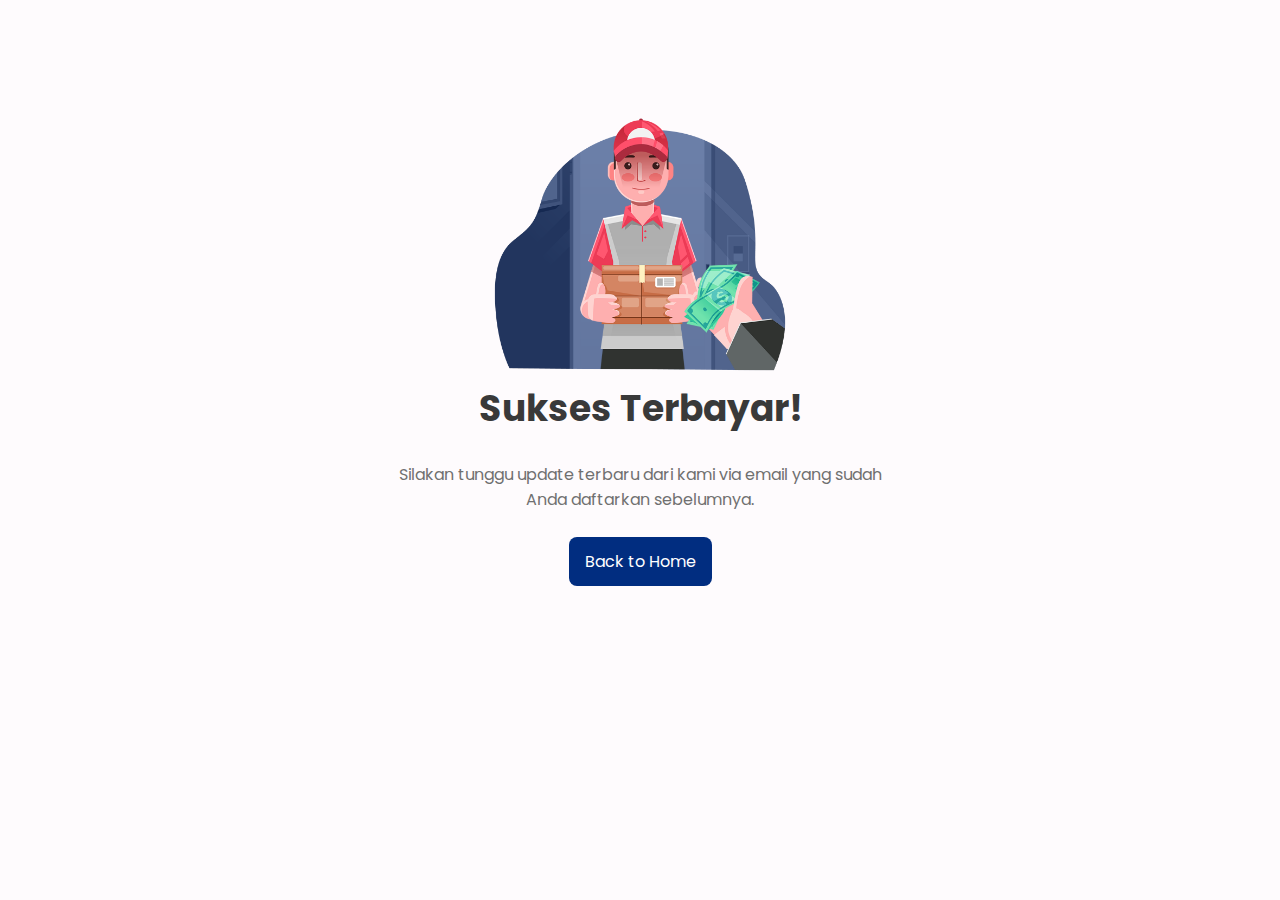
<file: Nindhia Store/success.html>
<!DOCTYPE html>
<html lang="en">
    <head>
        <meta charset="UTF-8">
        <meta name="viewport" content="width=device-width, initial-scale=1.0">

        <!--========== BOX ICONS ==========-->
        <link href='https://cdn.jsdelivr.net/npm/boxicons@2.0.5/css/boxicons.min.css' rel='stylesheet'>

        <!--========== CSS ==========-->
        <link rel="stylesheet" href="assets/css/styles.css">
        
        <!--========== CSS SLICK ==========-->
        <link rel="stylesheet" type="text/css" href="assets/css/slick.css"/>
        <link rel="stylesheet" type="text/css" href="assets/css/slick-theme.css"/>
        
        <title>Responsive website sneakers</title>
    </head>
    <body onload="myFunction()" style="margin:0;">
        <!--========== PAGE LOADER ==========-->
        <div id="loader"></div>
        
        <!--========== SUCCESS ==========-->
        <div style="display:none;" id="myDiv" class="animate-bottom">
            <img src="assets/img/success-buy.png" alt="" width="320">
            <h2 class="section-title">Sukses Terbayar!</h2>
            <p class="about__description">Silakan tunggu update terbaru dari kami via email yang sudah <br>Anda daftarkan sebelumnya.</p>
                
            <div class="backhome__button">
                <a href="index.html" class="button">Back to Home</a>
            </div>
        </div>

        
        
        <!--========== MAIN JS ==========-->
        <script src="assets/js/main.js"></script>
     
    </body>
</html>
</file>
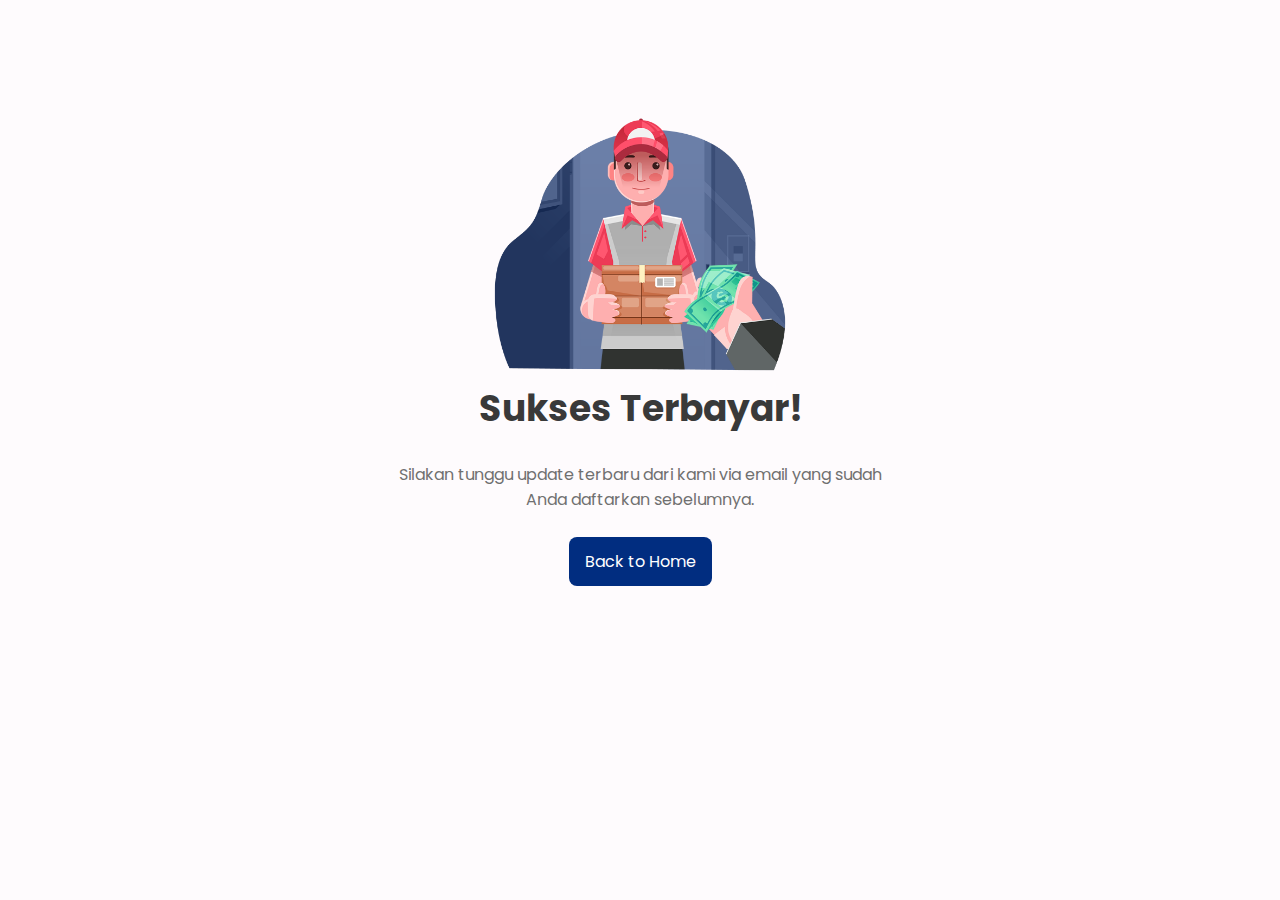
<file: Nindhia-Store/Nindhia Store/Nindhia Store/success.html>
<!DOCTYPE html>
<html lang="en">
    <head>
        <meta charset="UTF-8">
        <meta name="viewport" content="width=device-width, initial-scale=1.0">

        <!--========== BOX ICONS ==========-->
        <link href='https://cdn.jsdelivr.net/npm/boxicons@2.0.5/css/boxicons.min.css' rel='stylesheet'>

        <!--========== CSS ==========-->
        <link rel="stylesheet" href="assets/css/styles.css">
        
        <!--========== CSS SLICK ==========-->
        <link rel="stylesheet" type="text/css" href="assets/css/slick.css"/>
        <link rel="stylesheet" type="text/css" href="assets/css/slick-theme.css"/>
        
        <title>Responsive website sneakers</title>
    </head>
    <body onload="myFunction()" style="margin:0;">
        <!--========== PAGE LOADER ==========-->
        <div id="loader"></div>
        
        <!--========== SUCCESS ==========-->
        <div style="display:none;" id="myDiv" class="animate-bottom">
            <img src="assets/img/success-buy.png" alt="" width="320">
            <h2 class="section-title">Sukses Terbayar!</h2>
            <p class="about__description">Silakan tunggu update terbaru dari kami via email yang sudah <br>Anda daftarkan sebelumnya.</p>
                
            <div class="backhome__button">
                <a href="index.html" class="button">Back to Home</a>
            </div>
        </div>

        
        
        <!--========== MAIN JS ==========-->
        <script src="assets/js/main.js"></script>
     
    </body>
</html>
</file>
<file: Nindhia Store/assets/css/styles.css>
/*===== GOOGLE FONTS =====*/
@import url("https://fonts.googleapis.com/css2?family=Poppins:wght@400;500;600&display=swap");

/*===== VARIABLES CSS =====*/
:root {
  --header-height: 3rem;

  /*========== Colors ==========*/
  --first-color: #012d80;
  --first-color-alt: #021a47;
  --title-color: #393939;
  --text-color: #707070;
  --text-color-light: #A6A6A6;
  --body-color: #fefbfd;
  --container-color: #FFFFFF;

  /*========== Font and typography ==========*/
  --body-font: 'Poppins', sans-serif;
  --biggest-font-size: 2.25rem;
  --h1-font-size: 1.5rem;
  --h2-font-size: 1.25rem;
  --h3-font-size: 1rem;
  --normal-font-size: .938rem;
  --small-font-size: .813rem;
  --smaller-font-size: .75rem;
  --smallest-font-size: .57rem;

  /*========== Font weight ==========*/
  --font-medium: 500;
  --font-semi-bold: 600;

  /*========== Margenes ==========*/
  --mb-1: .5rem;
  --mb-2: 1rem;
  --mb-3: 1.5rem;
  --mb-4: 2rem;
  --mb-5: 2.5rem;
  --mb-6: 3rem;

  /*========== z index ==========*/
  --z-tooltip: 10;
  --z-fixed: 100;
}

@media screen and (min-width: 768px){
  :root{
    --biggest-font-size: 4rem;
    --h1-font-size: 2.25rem;
    --h2-font-size: 1.5rem;
    --h3-font-size: 1.25rem;
    --normal-font-size: 1rem;
    --small-font-size: .875rem;
    --smaller-font-size: .813rem;
  }
}

/*========== BASE ==========*/
*,::before,::after{
  box-sizing: border-box;
}

html{
  scroll-behavior: smooth;
}

/*========== Variables Dark theme ==========*/
body.dark-theme{
  --title-color: #F1F3F2;
  --text-color: #C7D1CC;
  --body-color: #0f0e20;
  --container-color: #21233b;
}

/*========== Button Dark/Light ==========*/
.change-theme{
  position: absolute;
  right: 1.5rem;
  top: 2.2rem;
  display: flex;
  color: var(--text-color);
  font-size: 1.6rem;
  cursor: pointer;
}

body{
  margin: var(--header-height) 0 0 0;
  font-family: var(--body-font);
  font-size: var(--normal-font-size);
  background-color: var(--body-color);
  color: var(--text-color);
  line-height: 1.6;
}

h1,h2,h3,p,ul{
  margin: 0;
}

ul{
  padding: 0;
  list-style: none;
}

a{
  text-decoration: none;
}

img{
  max-width: 100%;
  height: auto;
}


/*========== CLASS CSS ==========*/
.section{
  padding: 4rem 0 2rem;
}

.section-title, .section-subtitle{
  text-align: center;
}

.section-title{
  font-size: var(--h1-font-size);
  color: var(--title-color);
  margin-bottom: var(--mb-3);
}

.section-subtitle{
  display: block;
  color: var(--first-color);
  font-weight: var(--font-medium);
  margin-bottom: var(--mb-1);
}

/*========== LAYOUT ==========*/
.bd-container{
  max-width: 960px;
  width: calc(100% - 2rem);
  margin-left: var(--mb-2);
  margin-right: var(--mb-2);
}

.bd-container-small{
  max-width: 960px;
  width: calc(100% - 2rem);
  margin-left: var(--mb-2);
  margin-right: var(--mb-2);
}

.bd-grid{
  display: grid;
  gap: 1.5rem;
}


.l-header{
  width: 100%;
  position: fixed;
  top: 0;
  left: 0;
  z-index: var(--z-fixed);
  background-color: var(--body-color);
}

/*========== NAV ==========*/
.nav{
  max-width: 1024px;
  height: var(--header-height);
  display: flex;
  justify-content: space-between;
  align-items: center;
}

@media screen and (max-width: 768px){
  .nav__menu{
    position: fixed;
    top: -100%;
    left: 0;
    width: 100%;
    padding: 1.5rem 0 1rem;
    text-align: center;
    background-color: var(--body-color);
    transition: .4s;
    box-shadow: 0 4px 4px rgba(0,0,0,.1);
    border-radius: 0 0 1rem 1rem;
    z-index: var(--z-fixed);
  }
}

.nav__item{
  margin-bottom: var(--mb-2);
}

.nav__link, .nav__logo, .nav__toggle, .nav__icon, .nav__icon{
  color: var(--text-color);
  font-weight: var(--font-medium);
}

.nav__logo:hover{
  color: var(--first-color);
}

.nav__link{
  transition: .3s;
}

.nav__link:hover{
  color: var(--first-color);
}

.nav__toggle, .nav__icon{
  font-size: 1.3rem;
  cursor: pointer;
}

.nav__icon{
  font-size: 1.3rem;
  cursor: pointer;
}

/* Show menu */
.show-menu{
  top: var(--header-height);
}

/* Active menu */
.active-link{
  color: var(--first-color);
}

/* Change background header */
.scroll-header{
  box-shadow: 0 2px 4px rgba(0,0,0,.1);
}


/* Scroll top */
.scrolltop{
  position: fixed;
  right: 1rem;
  bottom: -20%;
  display: flex;
  justify-content: center;
  align-items: center;
  padding: .3rem;
  background: var(--first-color);
  border-radius: .4rem;
  z-index: var(--z-tooltip);
  transition: .4s;
  visibility: hidden;
}

.scrolltop:hover{
  background-color: #1f2e4d;
}

.scrolltop__icon{
  font-size: 1.8rem;
  color: var(--body-color);
}


/* Show scrolltop */
.show-scroll{
  visibility: visible;
  bottom: 1.5rem;
}

/*========== HOME ==========*/
.home__container{
  height: calc(100vh - var(--header-height));
  align-content: center;
}

.home__title{
  font-size: var(--biggest-font-size);
  color: var(--first-color);
  margin-bottom: var(--mb-1);
}

.home__subtitle{
  font-size: var(--h2-font-size);
  color: var(--title-color);
  margin-bottom: var(--mb-4);
}

.home__img{
  width: 300px;
  justify-self: center;
}

/*========== BUTTONS ==========*/
.button{
  display: inline-block;
  background-color: var(--first-color);
  color: #FFF;
  padding: .75rem 1rem;
  border-radius: .5rem;
  transition: .3s;
}

.button:hover{
  background-color: var(--first-color-alt);
}

/*========== SLIDESHOW ==========*/
* {box-sizing:border-box}

/* Slideshow container */
.slideshow-container {
  max-width: 1000px;
  height: auto;
  position: relative;
  margin: auto;
}

/* Hide the images by default */
.mySlides {
  display: none;
}

/* Next & previous buttons */
.prev, .next {
  cursor: pointer;
  position: absolute;
  top: 75%;
  width: auto;
  margin-top: -22px;
  padding: 16px;
  color: var(--first-color);
  font-weight: bold;
  font-size: 13px;
  transition: 0.6s ease;
  border-radius: 0 3px 3px 0;
  user-select: none;
}

/* Position the "next button" to the right */
.next {
  right: 0;
  border-radius: 3px 0 0 3px;
}

/* On hover, add a black background color with a little bit see-through */
.prev:hover, .next:hover {
  background-color:var(--first-color);
  color: white;
}

/* Number text (1/3 etc) */
.numbertext {
  color: #f2f2f2;
  font-size: 12px;
  padding: 8px 12px;
  position: absolute;
  top: 0;
}

/* The dots/bullets/indicators */


.dots {
  cursor: pointer;
  height: 8px;
  width: 8px;
  margin: 0 2px;
  background-color: #bbb;
  border-radius: 50%;
  display: inline-block;
  transition: background-color 0.6s ease;
}

.active, .dots:hover {
  background-color: #717171;
}

/* Fading animation */
.fade {
  -webkit-animation-name: fade;
  -webkit-animation-duration: 1.5s;
  animation-name: fade;
  animation-duration: 1.5s;
}

@-webkit-keyframes fade {
  from {opacity: .4}
  to {opacity: 1}
}

@keyframes fade {
  from {opacity: .4}
  to {opacity: 1}
}


/*========== ABOUT ==========*/
.about__data{
  text-align: center;
}

.about__description{
  margin-bottom: var(--mb-3);
}

.about__img{
  width: 280px;
  border-radius: .5rem;
  justify-self: center;
}

/*========== DETAIL ==========*/
.detail__data{
  text-align: initial;
}

.detail__description{
  margin-bottom: var(--mb-3); 
}

.detail__description b{
  font-weight: var(--font-semi-bold);
}

.detail__img{
 min-width: 7rem;
}

.product-pic-zoom {
  margin-bottom: 10px;
  position: relative;
  z-index: 1;
}

.product-pic-zoom img {
  width: auto;
  border-radius: .5rem;
  justify-self: center;
}

.product-thumbs{
  margin-left: 1.5rem;
  margin-right: 1.5rem;
}

.product-thumbs .pt {
  cursor: pointer;
  position: relative;
  border-radius: .2rem;
}

.product-thumbs .pt img {
  border-radius: .2rem;
}

.product-thumbs .pt.active:after {
  position: absolute;
  content: "";
  width: 100%;
  height: 100%;
  left: 0;
  top: 0;
  border: 1px solid var(--text-color);
  z-index: 1;
  border-radius: .2rem;
}

.price_detail b {
  font-size: var(--h3-font-size);
  color: var(--title-color);
  margin-bottom: var(--mb-3);
}


/*========== SERVICES ==========*/
.services__container{
  row-gap: 2.5rem;
  grid-template-columns: repeat(auto-fit, minmax(220px, 1fr));
}

.services__content{
  text-align: center;
}

.services__img{
  width: 170px;
  height: auto;
  border-radius: 2rem;
  margin-bottom: var(--mb-2);
  flex-basis: 50%;
}

.services__title{
  font-size: var(--h3-font-size);
  color: var(--title-color);
  margin-bottom: var(--mb-1);
}

.services__description{
  padding: 0 1.5rem;
}

/*========== PRODUCTS ==========*/
.products__container{
  grid-template-columns: repeat(2, 1fr);
  justify-content: center;
  
}

.products__content{
  position: relative;
  display: flex;
  flex-direction: column;
  background-color: var(--container-color);
  border-radius: .5rem;
  box-shadow: 0 2px 4px rgba(3, 31, 74, 0.15);

  padding: .75rem .75rem 3rem .75rem; 

}

.products__content:hover{
  
  background-color: rgba(201, 196, 196, 0.3);
  transition: .3s;
  
}

.products__img{
  width: auto;
  height: 200px;
  display: block;
  margin-left: auto;
  margin-right: auto;
  margin-bottom: var(--mb-2);
  filter: drop-shadow(0 5px 2px rgba(80, 79, 79, 0.2));
}

.products__name, .products__preci{
  font-weight: var(--font-semi-bold);
  color: var(--title-color);
}

.products__name{
  font-size: var(--normal-font-size);
}

.products__detail, .products__preci{
  font-size: var(--small-font-size);
}
.products__preci{
  margin-bottom: var(--mb-4);
}

.products__detail{
  margin-bottom: var(--mb-1);
}

.products__button{
  position: absolute;
  bottom: 0;
  right: 0;
  display: flex;
  padding: .625rem .813rem;
  border-radius: .5rem 0 .5rem 0;
}

.products__button_detail{
  font-size: var(--smallest-font-size);
  position: absolute;
  bottom: 0;
  left: 0;
  display: flex;  
  padding: .625rem .813rem;
  border-radius: 0 .5rem 0 .5rem;
}


/*========== SLICK ==========*/
.slick_two
{
  width: 90%;
  margin: auto;
}

/*========== SIZE CHART ==========*/
.size__data{
  text-align: center;
}

.size__description{
  margin-bottom: var(--mb-5);
}

.size__img{
  width: 230px;
  justify-self: center;
}

/*========== CONTACT ==========*/
.contact__container{
  text-align: center;
}

.contact__description{
  margin-bottom: var(--mb-3);
}

/*========== FOOTER ==========*/
.footer__container{
  grid-template-columns: repeat(auto-fit, minmax(220px, 1fr));
  row-gap: 2rem;
}

.footer__logo{
  font-size: var(--h3-font-size);
  color: var(--first-color);
  font-weight: var(--font-semi-bold);
}

.footer__description{
  display: block;
  font-size: var(--small-font-size);
  margin: .25rem 0 var(--mb-3);
}

.footer__social{
  font-size: 1.5rem;
  color: var(--title-color);
  margin-right: var(--mb-2);
}

.footer__title{
  font-size: var(--h2-font-size);
  color: var(--title-color);
  margin-bottom: var(--mb-2);
}

.footer__link{
  display: inline-block;
  color: var(--text-color);
  margin-bottom: var(--mb-1);
}

.footer__link:hover{
  color: var(--first-color);
}

.footer__copy{
  text-align: center;
  font-size: var(--small-font-size);
  color: var(--text-color-light);
  margin-top: 3.5rem;
}

/*========== NAV SHOP ==========*/
/* The container <div> - needed to position the dropdown content */
.nav__shop {
  position: relative;
  display: inline-block;
}

/* Untuk lingkaran diatas icon */
.nav__shop a span {
  position: absolute;
  right: -8px;
  top: -1px;
  height: 17px;
  width: 17px;
  background: var(--first-color);
  color: var(--body-color);
  border-radius: 50%;
  font-size: 8px;
  font-weight: 700;
  text-align: center;
  line-height: 13px;
  border: 2px solid var(--body-color);
}

.nav__icon:hover{
  color: var(--first-color);
}

/* Dropdown Content (Hidden by Default) */
.nav__shop-content {
  display: none;
  position: absolute;
  right: 0;
  min-width: 100px;
  background: var(--container-color);
  box-shadow: 1px 2px 3px 0px rgba(0,0,0,0.10);
  border-radius: 6px;
  z-index: var(--z-fixed);
  float:right;
  padding: 20px;
}

.title_shop {
  border-bottom: 1px solid rgba(201, 196, 196, 0.3);
  padding-bottom: 35px;
}

.title_shop span {
  float: left;
  color: var(--text-color);
  font-size: var(--smallest-font-size); /* ======= */
  font-weight: var(--font-medium);
}
 
.item {
  padding: 15px 0 15px 0;
  display: flex;
  border-bottom:  1px solid rgba(201, 196, 196, 0.3);
}

.image_cart {
  width: 50px;
  height: 50px;
  border-radius: 6px;

  position: relative;
  padding: 4% .4% 4% .4%;
  background-color: rgba(201, 196, 196, 0.3);
  border-radius: .2rem;
  overflow: hidden;
  display: flex;
  justify-content: center;
}

.image_c {
  width: 40px;

}

.description {
  padding-top: 10px;
  margin-left: 20px;
  margin-right: 20px;
  width: 56px;
}
 
.description span {
  display: block;
  font-size: var(--smallest-font-size);
  color: var(--title-color);
  font-weight: var(--font-semi-bold);
}
 
.description span:first-child {
  margin-bottom: 5px;
}
.description span:last-child {
  font-weight: var(--font-medium);
  margin-top: 0.3px;
  color: var(--text-color);
}

.total-price {
  width: 110px;
  padding: 15px;
  text-align: center;
  font-size: var(--smallest-font-size);
  color: var(--title-color);
  font-weight: var(--font-semi-bold);
}

.delete-item {
  padding: 15px 0 15px 15px;
  vertical-align: baseline;
  text-align: center;
  font-size: var(--font-medium);
  color: var(--title-color);
  border-radius: .2rem;
}

.delete-item:hover {
  color: var(--first-color);
}

.total-all {
  padding: 15px 44px 35px 0;
}

.total-all span:first-child {
  float: left;
  color: var(--text-color);
  font-size: var(--smallest-font-size);
  font-weight: var(--font-medium);
}

.total-all span:last-child {
  float: right;
  font-size: var(--smallest-font-size);
  color: var(--title-color);
  font-weight: var(--font-semi-bold);
  padding-right: 12%;
}

.button-top{
  color: var(--text-color);
  display: inline-block;
  background-color: rgba(201, 196, 196, 0.3);
  padding: .75rem 1rem;
  border-radius: .2rem;
  transition: .3s;
}

.button-top:hover{
  color: var(--body-color);
  background-color: var(--text-color-light);
}

.button-top2{
  color: #FFF;
  display: inline-block;
  background-color: var(--first-color);
  padding: .75rem 1rem;
  border-radius: .2rem;
  transition: .3s;
}

.button-top2:hover{
  background-color: var(--first-color-alt);
}

.btn-viewcard{
  text-align: center;
  font-size: var(--smallest-font-size);
}

.btn-checkout{
  padding-top: .5rem;
  text-align: center;
  font-size: var(--smallest-font-size);
}

/* Links inside the dropdown */
.nav__shop-content a {
  padding: 12px 16px;
  text-decoration: none;
  display: block;
}

/* Show the dropdown menu on hover */
.nav__shop:hover .nav__shop-content {display: block;}



/*--========== Breadcrumb Pagination ==========--*/
.breadcrumb-pagination{
  border-bottom:  1px solid rgba(201, 196, 196, 0.3);
}

.breadcrumb {
  padding: 5px 5px;
  list-style: none;  
}
.breadcrumb li {
  display: inline;
  font-size: var(--small-font-size);
}
.breadcrumb li+li:before {
  padding: 8px;
  color: var(--text-color);
  content: "/\00a0";
}
.breadcrumb li a {
  color: var(--first-color);
  text-decoration: none;
}
.breadcrumb li a:hover {
  color: var(--first-color-alt);
}

/*========== SIZE-DETAIL ==========*/
.size_detail-container{
  padding: 8px 0;
  margin-bottom: 10px;
}

.sizes_detail{
  padding: 8px 0;
  display: flex;
  align-items: center;
  flex-wrap: wrap; /*Agar bisa turun ke bawah*/
}

.size_detail{
  width: 50px;
  height: 40px;
  border-radius: 6px;
  background-color: var(--container-color);
  box-shadow: 0 2px 4px rgba(3, 31, 74, 0.15);
  margin-right: 5px;
  margin-bottom: 5px;
  text-align: center;
  line-height: 40px;
  font-size: var(--smaller-font-size);
  cursor: pointer;
  transition: .3s;
  float: left; 
}

.size_detail:hover{
  background-color: rgba(201, 196, 196, 0.3);
  transition: .3s;
}

.size_detail.active{
  background-color: var(--first-color);
  color: #fff;
  transition: .5s;
}


/*========== SHOPPING CART ==========*/

.cart-table {
  margin-bottom: 40px;
}

.cart-table table {
  width: 100%;
  border: 1px solid rgba(201, 196, 196, 0.3);
  background: var(--container-color);
  border-radius: 0.4rem;
}

.cart-table table tr th {
  font-size: var(--smaller-font-size);
  color: var(--text-color);
  font-weight: var(--font-semi-bold);
  border-bottom: 1px solid rgba(201, 196, 196, 0.3);
  text-align: center;
  padding: 18px 0 19px;
}

.cart-table table tr th.p-name {
  text-align: left;
}

.cart-table table tr td {
  text-align: center;
  padding-top: 15px;
  padding-bottom: 15px;
}

.cart-table table tr td.cart-pic {
  width: 25%;
  padding-left: 25px;
  padding-right: 20px;
}

.cart-table table tr td.cart-title {
  text-align: left;
}

.cart-table table tr td.cart-title {
  color: var(--text-color);
  font-size: var(--smaller-font-size);
}

.cart-table table tr td.p-price{
  width: 20%;
}

.cart-table table tr td.p-size {
  width: 15%;
}


.cart-table table tr td.delete-item-sc a{
  font-size: var(--font-medium);
  color: var(--title-color);
}

.cart-table table tr td.delete-item-sc a:hover {
  color: var(--first-color);
}

.cart-table table tr td.p-price, .cart-table table tr td.p-size{
  color: var(--text-color);
  font-size: var(--smaller-font-size);
}




/*========== CHECKOUT ==========*/

.proceed-checkout ul {
  border: 1px solid rgba(201, 196, 196, 0.3);
  background: var(--container-color);
  padding-left: 25px;
  padding-right: 25px;
  padding-top: 10px;
  padding-bottom: 22px;
  border-radius: 0.4rem 0.4rem 0 0;
}

.proceed-checkout ul li {
  list-style: none;
  font-size: var(--smaller-font-size);
  color: var(--text-color);
  text-transform: uppercase;
  overflow: hidden;
  
}

.proceed-checkout ul li.subtotal {
  text-transform: capitalize;
  border-bottom: 1px solid rgba(201, 196, 196, 0.3);
  padding-top: 14px;
  padding-bottom: 14px;
}

.proceed-checkout ul li.subtotal-btm {
  text-transform: capitalize;
  padding-top: 14px;
}

.proceed-checkout ul li.subtotal span, .proceed-checkout ul li.subtotal-btm span {
  font-weight: var(--font-semi-bold);
}

.proceed-checkout ul li span {
  float: right;
}

.proceed-checkout .proceed-btn {
  font-size: var(--smaller-font-size);
  color: #FFF;
  background: var(--first-color);
  text-transform: uppercase;
  padding: 15px 25px 14px 25px;
  display: block;
  text-align: center;
  border: 1px solid rgba(201, 196, 196, 0.3);
  border-radius: 0 0 0.4rem 0.4rem;
}

.proceed-checkout .proceed-btn:hover {
  background: var(--first-color-alt);
}


/*========== INPUT BIODATA ==========*/

input, select, textarea {
  width: 100%;
  padding: 12px 20px;
  margin: 8px 0;
  display: inline-block;
  border: 1px solid #ccc;
  border-radius: 4px;
  box-sizing: border-box;
}

.form-group{
  padding-top: var(--mb-1);
  font-size: var(--small-font-size);
}

.mb-4{
  font-size: var(--h3-font-size);
  color: var(--title-color);
  margin-bottom: var(--mb-1);
}







/* Center the loader */
#loader {
  position: absolute;
  left: 50%;
  top: 50%;
  z-index: 1;
  width: 70px;
  height: 70px;
  margin: -76px 0 0 -76px;
  border: 8px solid #f3f3f3;
  border-radius: 50%;
  border-top: 8px solid var(--first-color);
  -webkit-animation: spin 2s linear infinite;
  animation: spin 2s linear infinite;
}

@-webkit-keyframes spin {
  0% { -webkit-transform: rotate(0deg); }
  100% { -webkit-transform: rotate(360deg); }
}

@keyframes spin {
  0% { transform: rotate(0deg); }
  100% { transform: rotate(360deg); }
}

/* Add animation to "page content" */
.animate-bottom {
  position: relative;
  -webkit-animation-name: animatebottom;
  -webkit-animation-duration: 1s;
  animation-name: animatebottom;
  animation-duration: 1s;
  padding-top: 7rem;
}

@-webkit-keyframes animatebottom {
  from { bottom:-100px; opacity:0 } 
  to { bottom:0px; opacity:1 }
}

@keyframes animatebottom { 
  from{ bottom:-100px; opacity:0 } 
  to{ bottom:0; opacity:1 }
}

#myDiv {
  display: none;
  text-align: center;
}



/*========== MEDIA QUERIES ==========*/
@media screen and (min-width: 576px){
  .home__container,
  .about__container,
  .size__container{
    grid-template-columns: repeat(2,1fr);
    align-items: center;
  }

  .cart-table table {
    min-width: 545px;
  }

  .detail__container{
    grid-template-columns: repeat(2,1fr);
    align-items: flex-start;
  }

  .prev, .next {
    top: 50%;
  }

  .home {
    margin-left: var(--mb-4);
    margin-right: var(--mb-4);
  }

  .about__data, .about__initial,
  .detail__data, .detail__initial,
  .size__data, .size__initial,
  .contact__container, .contact__initial{
    text-align: initial;
  }

   .about__img, .detail__img, .size__img{
    width: 380px;
    order: -1;
  }

  .contact__container{
    grid-template-columns: 1.75fr 1fr;
    align-items: center;
  }

  .contact__button{
    justify-self: center;
  }

  .backhome__button{
    justify-self: center;
  }

  .title_shop span {
    font-size: var(--smaller-font-size);
  }

  .total-price {
    width: 110px;
    font-size: var(--smaller-font-size);
  }

  .description span {
    font-size: var(--smaller-font-size);
  }

  .description span:last-child {
    font-size: var(--smallest-font-size);
  }

  .description {
    width: 100px;
  }

  .total-all {
    padding-right: 30px;
  }

  .total-all span:first-child {
    font-size: var(--smaller-font-size);
  }
  
  .total-all span:last-child {
    font-size: var(--smaller-font-size);
  }
    
  .btn-viewcard{
    font-size: var(--smaller-font-size);
  }
  
  .btn-checkout{
    font-size: var(--smaller-font-size);
  }
}

@media screen and (min-width: 768px){
  .cart__container{
    grid-template-columns: repeat(2,1fr);
    align-items: flex-start;
  }

  body{
    margin: 0;
  }

  .section{
    padding-top: 8rem;
  }

  .nav{
    height: calc(var(--header-height) + 1.5rem);
  }

  .nav__list{
    display: flex;
  }

  .nav__item{
    margin-left: var(--mb-5);
    margin-bottom: 0;
  }

  .nav__toggle{
    display: none;
  }

  .change-theme{
    position: initial;
    margin-left: var(--mb-2);
  }

  .home__container{
    height: 100vh;
    justify-items: center;
  }

  .services__container,
  .products__container{
    margin-top: var(--mb-6);
  }
}

@media screen and (min-width: 960px){


  .bd-container{
    margin-left: auto;
    margin-right: auto;
  }

  .home__img{
    width: 500px;
  }

  .about__container,
  .app__container{
    column-gap: 7rem;
  }

  .detail__container, 
  .cart__container{
    column-gap: 2rem;
  }

  .product-thumbs{
    margin-left: 0;
    margin-right: 0;
  }
}


/* For tall screens on mobiles y desktop*/
@media screen and (min-height: 721px) {
  .home__container {
      height: 640px;
  }
}
</file>
<file: Nindhia-Store/Nindhia Store/Nindhia Store/assets/css/styles.css>
/*===== GOOGLE FONTS =====*/
@import url("https://fonts.googleapis.com/css2?family=Poppins:wght@400;500;600&display=swap");

/*===== VARIABLES CSS =====*/
:root {
  --header-height: 3rem;

  /*========== Colors ==========*/
  --first-color: #012d80;
  --first-color-alt: #021a47;
  --title-color: #393939;
  --text-color: #707070;
  --text-color-light: #A6A6A6;
  --body-color: #fefbfd;
  --container-color: #FFFFFF;

  /*========== Font and typography ==========*/
  --body-font: 'Poppins', sans-serif;
  --biggest-font-size: 2.25rem;
  --h1-font-size: 1.5rem;
  --h2-font-size: 1.25rem;
  --h3-font-size: 1rem;
  --normal-font-size: .938rem;
  --small-font-size: .813rem;
  --smaller-font-size: .75rem;
  --smallest-font-size: .57rem;

  /*========== Font weight ==========*/
  --font-medium: 500;
  --font-semi-bold: 600;

  /*========== Margenes ==========*/
  --mb-1: .5rem;
  --mb-2: 1rem;
  --mb-3: 1.5rem;
  --mb-4: 2rem;
  --mb-5: 2.5rem;
  --mb-6: 3rem;

  /*========== z index ==========*/
  --z-tooltip: 10;
  --z-fixed: 100;
}

@media screen and (min-width: 768px){
  :root{
    --biggest-font-size: 4rem;
    --h1-font-size: 2.25rem;
    --h2-font-size: 1.5rem;
    --h3-font-size: 1.25rem;
    --normal-font-size: 1rem;
    --small-font-size: .875rem;
    --smaller-font-size: .813rem;
  }
}

/*========== BASE ==========*/
*,::before,::after{
  box-sizing: border-box;
}

html{
  scroll-behavior: smooth;
}

/*========== Variables Dark theme ==========*/
body.dark-theme{
  --title-color: #F1F3F2;
  --text-color: #C7D1CC;
  --body-color: #0f0e20;
  --container-color: #21233b;
}

/*========== Button Dark/Light ==========*/
.change-theme{
  position: absolute;
  right: 1.5rem;
  top: 2.2rem;
  display: flex;
  color: var(--text-color);
  font-size: 1.6rem;
  cursor: pointer;
}

body{
  margin: var(--header-height) 0 0 0;
  font-family: var(--body-font);
  font-size: var(--normal-font-size);
  background-color: var(--body-color);
  color: var(--text-color);
  line-height: 1.6;
}

h1,h2,h3,p,ul{
  margin: 0;
}

ul{
  padding: 0;
  list-style: none;
}

a{
  text-decoration: none;
}

img{
  max-width: 100%;
  height: auto;
}


/*========== CLASS CSS ==========*/
.section{
  padding: 4rem 0 2rem;
}

.section-title, .section-subtitle{
  text-align: center;
}

.section-title{
  font-size: var(--h1-font-size);
  color: var(--title-color);
  margin-bottom: var(--mb-3);
}

.section-subtitle{
  display: block;
  color: var(--first-color);
  font-weight: var(--font-medium);
  margin-bottom: var(--mb-1);
}

/*========== LAYOUT ==========*/
.bd-container{
  max-width: 960px;
  width: calc(100% - 2rem);
  margin-left: var(--mb-2);
  margin-right: var(--mb-2);
}

.bd-container-small{
  max-width: 960px;
  width: calc(100% - 2rem);
  margin-left: var(--mb-2);
  margin-right: var(--mb-2);
}

.bd-grid{
  display: grid;
  gap: 1.5rem;
}


.l-header{
  width: 100%;
  position: fixed;
  top: 0;
  left: 0;
  z-index: var(--z-fixed);
  background-color: var(--body-color);
}

/*========== NAV ==========*/
.nav{
  max-width: 1024px;
  height: var(--header-height);
  display: flex;
  justify-content: space-between;
  align-items: center;
}

@media screen and (max-width: 768px){
  .nav__menu{
    position: fixed;
    top: -100%;
    left: 0;
    width: 100%;
    padding: 1.5rem 0 1rem;
    text-align: center;
    background-color: var(--body-color);
    transition: .4s;
    box-shadow: 0 4px 4px rgba(0,0,0,.1);
    border-radius: 0 0 1rem 1rem;
    z-index: var(--z-fixed);
  }
}

.nav__item{
  margin-bottom: var(--mb-2);
}

.nav__link, .nav__logo, .nav__toggle, .nav__icon, .nav__icon{
  color: var(--text-color);
  font-weight: var(--font-medium);
}

.nav__logo:hover{
  color: var(--first-color);
}

.nav__link{
  transition: .3s;
}

.nav__link:hover{
  color: var(--first-color);
}

.nav__toggle, .nav__icon{
  font-size: 1.3rem;
  cursor: pointer;
}

.nav__icon{
  font-size: 1.3rem;
  cursor: pointer;
}

/* Show menu */
.show-menu{
  top: var(--header-height);
}

/* Active menu */
.active-link{
  color: var(--first-color);
}

/* Change background header */
.scroll-header{
  box-shadow: 0 2px 4px rgba(0,0,0,.1);
}


/* Scroll top */
.scrolltop{
  position: fixed;
  right: 1rem;
  bottom: -20%;
  display: flex;
  justify-content: center;
  align-items: center;
  padding: .3rem;
  background: var(--first-color);
  border-radius: .4rem;
  z-index: var(--z-tooltip);
  transition: .4s;
  visibility: hidden;
}

.scrolltop:hover{
  background-color: #1f2e4d;
}

.scrolltop__icon{
  font-size: 1.8rem;
  color: var(--body-color);
}


/* Show scrolltop */
.show-scroll{
  visibility: visible;
  bottom: 1.5rem;
}

/*========== HOME ==========*/
.home__container{
  height: calc(100vh - var(--header-height));
  align-content: center;
}

.home__title{
  font-size: var(--biggest-font-size);
  color: var(--first-color);
  margin-bottom: var(--mb-1);
}

.home__subtitle{
  font-size: var(--h2-font-size);
  color: var(--title-color);
  margin-bottom: var(--mb-4);
}

.home__img{
  width: 300px;
  justify-self: center;
}

/*========== BUTTONS ==========*/
.button{
  display: inline-block;
  background-color: var(--first-color);
  color: #FFF;
  padding: .75rem 1rem;
  border-radius: .5rem;
  transition: .3s;
}

.button:hover{
  background-color: var(--first-color-alt);
}

/*========== SLIDESHOW ==========*/
* {box-sizing:border-box}

/* Slideshow container */
.slideshow-container {
  max-width: 1000px;
  height: auto;
  position: relative;
  margin: auto;
}

/* Hide the images by default */
.mySlides {
  display: none;
}

/* Next & previous buttons */
.prev, .next {
  cursor: pointer;
  position: absolute;
  top: 75%;
  width: auto;
  margin-top: -22px;
  padding: 16px;
  color: var(--first-color);
  font-weight: bold;
  font-size: 13px;
  transition: 0.6s ease;
  border-radius: 0 3px 3px 0;
  user-select: none;
}

/* Position the "next button" to the right */
.next {
  right: 0;
  border-radius: 3px 0 0 3px;
}

/* On hover, add a black background color with a little bit see-through */
.prev:hover, .next:hover {
  background-color:var(--first-color);
  color: white;
}

/* Number text (1/3 etc) */
.numbertext {
  color: #f2f2f2;
  font-size: 12px;
  padding: 8px 12px;
  position: absolute;
  top: 0;
}

/* The dots/bullets/indicators */


.dots {
  cursor: pointer;
  height: 8px;
  width: 8px;
  margin: 0 2px;
  background-color: #bbb;
  border-radius: 50%;
  display: inline-block;
  transition: background-color 0.6s ease;
}

.active, .dots:hover {
  background-color: #717171;
}

/* Fading animation */
.fade {
  -webkit-animation-name: fade;
  -webkit-animation-duration: 1.5s;
  animation-name: fade;
  animation-duration: 1.5s;
}

@-webkit-keyframes fade {
  from {opacity: .4}
  to {opacity: 1}
}

@keyframes fade {
  from {opacity: .4}
  to {opacity: 1}
}


/*========== ABOUT ==========*/
.about__data{
  text-align: center;
}

.about__description{
  margin-bottom: var(--mb-3);
}

.about__img{
  width: 280px;
  border-radius: .5rem;
  justify-self: center;
}

/*========== DETAIL ==========*/
.detail__data{
  text-align: initial;
}

.detail__description{
  margin-bottom: var(--mb-3); 
}

.detail__description b{
  font-weight: var(--font-semi-bold);
}

.detail__img{
 min-width: 7rem;
}

.product-pic-zoom {
  margin-bottom: 10px;
  position: relative;
  z-index: 1;
}

.product-pic-zoom img {
  width: auto;
  border-radius: .5rem;
  justify-self: center;
}

.product-thumbs{
  margin-left: 1.5rem;
  margin-right: 1.5rem;
}

.product-thumbs .pt {
  cursor: pointer;
  position: relative;
  border-radius: .2rem;
}

.product-thumbs .pt img {
  border-radius: .2rem;
}

.product-thumbs .pt.active:after {
  position: absolute;
  content: "";
  width: 100%;
  height: 100%;
  left: 0;
  top: 0;
  border: 1px solid var(--text-color);
  z-index: 1;
  border-radius: .2rem;
}

.price_detail b {
  font-size: var(--h3-font-size);
  color: var(--title-color);
  margin-bottom: var(--mb-3);
}


/*========== SERVICES ==========*/
.services__container{
  row-gap: 2.5rem;
  grid-template-columns: repeat(auto-fit, minmax(220px, 1fr));
}

.services__content{
  text-align: center;
}

.services__img{
  width: 170px;
  height: auto;
  border-radius: 2rem;
  margin-bottom: var(--mb-2);
  flex-basis: 50%;
}

.services__title{
  font-size: var(--h3-font-size);
  color: var(--title-color);
  margin-bottom: var(--mb-1);
}

.services__description{
  padding: 0 1.5rem;
}

/*========== PRODUCTS ==========*/
.products__container{
  grid-template-columns: repeat(2, 1fr);
  justify-content: center;
  
}

.products__content{
  position: relative;
  display: flex;
  flex-direction: column;
  background-color: var(--container-color);
  border-radius: .5rem;
  box-shadow: 0 2px 4px rgba(3, 31, 74, 0.15);

  padding: .75rem .75rem 3rem .75rem; 

}

.products__content:hover{
  
  background-color: rgba(201, 196, 196, 0.3);
  transition: .3s;
  
}

.products__img{
  width: auto;
  height: 200px;
  display: block;
  margin-left: auto;
  margin-right: auto;
  margin-bottom: var(--mb-2);
  filter: drop-shadow(0 5px 2px rgba(80, 79, 79, 0.2));
}

.products__name, .products__preci{
  font-weight: var(--font-semi-bold);
  color: var(--title-color);
}

.products__name{
  font-size: var(--normal-font-size);
}

.products__detail, .products__preci{
  font-size: var(--small-font-size);
}
.products__preci{
  margin-bottom: var(--mb-4);
}

.products__detail{
  margin-bottom: var(--mb-1);
}

.products__button{
  position: absolute;
  bottom: 0;
  right: 0;
  display: flex;
  padding: .625rem .813rem;
  border-radius: .5rem 0 .5rem 0;
}

.products__button_detail{
  font-size: var(--smallest-font-size);
  position: absolute;
  bottom: 0;
  left: 0;
  display: flex;  
  padding: .625rem .813rem;
  border-radius: 0 .5rem 0 .5rem;
}


/*========== SLICK ==========*/
.slick_two
{
  width: 90%;
  margin: auto;
}

/*========== SIZE CHART ==========*/
.size__data{
  text-align: center;
}

.size__description{
  margin-bottom: var(--mb-5);
}

.size__img{
  width: 230px;
  justify-self: center;
}

/*========== CONTACT ==========*/
.contact__container{
  text-align: center;
}

.contact__description{
  margin-bottom: var(--mb-3);
}

/*========== FOOTER ==========*/
.footer__container{
  grid-template-columns: repeat(auto-fit, minmax(220px, 1fr));
  row-gap: 2rem;
}

.footer__logo{
  font-size: var(--h3-font-size);
  color: var(--first-color);
  font-weight: var(--font-semi-bold);
}

.footer__description{
  display: block;
  font-size: var(--small-font-size);
  margin: .25rem 0 var(--mb-3);
}

.footer__social{
  font-size: 1.5rem;
  color: var(--title-color);
  margin-right: var(--mb-2);
}

.footer__title{
  font-size: var(--h2-font-size);
  color: var(--title-color);
  margin-bottom: var(--mb-2);
}

.footer__link{
  display: inline-block;
  color: var(--text-color);
  margin-bottom: var(--mb-1);
}

.footer__link:hover{
  color: var(--first-color);
}

.footer__copy{
  text-align: center;
  font-size: var(--small-font-size);
  color: var(--text-color-light);
  margin-top: 3.5rem;
}

/*========== NAV SHOP ==========*/
/* The container <div> - needed to position the dropdown content */
.nav__shop {
  position: relative;
  display: inline-block;
}

/* Untuk lingkaran diatas icon */
.nav__shop a span {
  position: absolute;
  right: -8px;
  top: -1px;
  height: 17px;
  width: 17px;
  background: var(--first-color);
  color: var(--body-color);
  border-radius: 50%;
  font-size: 8px;
  font-weight: 700;
  text-align: center;
  line-height: 13px;
  border: 2px solid var(--body-color);
}

.nav__icon:hover{
  color: var(--first-color);
}

/* Dropdown Content (Hidden by Default) */
.nav__shop-content {
  display: none;
  position: absolute;
  right: 0;
  min-width: 100px;
  background: var(--container-color);
  box-shadow: 1px 2px 3px 0px rgba(0,0,0,0.10);
  border-radius: 6px;
  z-index: var(--z-fixed);
  float:right;
  padding: 20px;
}

.title_shop {
  border-bottom: 1px solid rgba(201, 196, 196, 0.3);
  padding-bottom: 35px;
}

.title_shop span {
  float: left;
  color: var(--text-color);
  font-size: var(--smallest-font-size); /* ======= */
  font-weight: var(--font-medium);
}
 
.item {
  padding: 15px 0 15px 0;
  display: flex;
  border-bottom:  1px solid rgba(201, 196, 196, 0.3);
}

.image_cart {
  width: 50px;
  height: 50px;
  border-radius: 6px;

  position: relative;
  padding: 4% .4% 4% .4%;
  background-color: rgba(201, 196, 196, 0.3);
  border-radius: .2rem;
  overflow: hidden;
  display: flex;
  justify-content: center;
}

.image_c {
  width: 40px;

}

.description {
  padding-top: 10px;
  margin-left: 20px;
  margin-right: 20px;
  width: 56px;
}
 
.description span {
  display: block;
  font-size: var(--smallest-font-size);
  color: var(--title-color);
  font-weight: var(--font-semi-bold);
}
 
.description span:first-child {
  margin-bottom: 5px;
}
.description span:last-child {
  font-weight: var(--font-medium);
  margin-top: 0.3px;
  color: var(--text-color);
}

.total-price {
  width: 110px;
  padding: 15px;
  text-align: center;
  font-size: var(--smallest-font-size);
  color: var(--title-color);
  font-weight: var(--font-semi-bold);
}

.delete-item {
  padding: 15px 0 15px 15px;
  vertical-align: baseline;
  text-align: center;
  font-size: var(--font-medium);
  color: var(--title-color);
  border-radius: .2rem;
}

.delete-item:hover {
  color: var(--first-color);
}

.total-all {
  padding: 15px 44px 35px 0;
}

.total-all span:first-child {
  float: left;
  color: var(--text-color);
  font-size: var(--smallest-font-size);
  font-weight: var(--font-medium);
}

.total-all span:last-child {
  float: right;
  font-size: var(--smallest-font-size);
  color: var(--title-color);
  font-weight: var(--font-semi-bold);
  padding-right: 12%;
}

.button-top{
  color: var(--text-color);
  display: inline-block;
  background-color: rgba(201, 196, 196, 0.3);
  padding: .75rem 1rem;
  border-radius: .2rem;
  transition: .3s;
}

.button-top:hover{
  color: var(--body-color);
  background-color: var(--text-color-light);
}

.button-top2{
  color: #FFF;
  display: inline-block;
  background-color: var(--first-color);
  padding: .75rem 1rem;
  border-radius: .2rem;
  transition: .3s;
}

.button-top2:hover{
  background-color: var(--first-color-alt);
}

.btn-viewcard{
  text-align: center;
  font-size: var(--smallest-font-size);
}

.btn-checkout{
  padding-top: .5rem;
  text-align: center;
  font-size: var(--smallest-font-size);
}

/* Links inside the dropdown */
.nav__shop-content a {
  padding: 12px 16px;
  text-decoration: none;
  display: block;
}

/* Show the dropdown menu on hover */
.nav__shop:hover .nav__shop-content {display: block;}



/*--========== Breadcrumb Pagination ==========--*/
.breadcrumb-pagination{
  border-bottom:  1px solid rgba(201, 196, 196, 0.3);
}

.breadcrumb {
  padding: 5px 5px;
  list-style: none;  
}
.breadcrumb li {
  display: inline;
  font-size: var(--small-font-size);
}
.breadcrumb li+li:before {
  padding: 8px;
  color: var(--text-color);
  content: "/\00a0";
}
.breadcrumb li a {
  color: var(--first-color);
  text-decoration: none;
}
.breadcrumb li a:hover {
  color: var(--first-color-alt);
}

/*========== SIZE-DETAIL ==========*/
.size_detail-container{
  padding: 8px 0;
  margin-bottom: 10px;
}

.sizes_detail{
  padding: 8px 0;
  display: flex;
  align-items: center;
  flex-wrap: wrap; /*Agar bisa turun ke bawah*/
}

.size_detail{
  width: 50px;
  height: 40px;
  border-radius: 6px;
  background-color: var(--container-color);
  box-shadow: 0 2px 4px rgba(3, 31, 74, 0.15);
  margin-right: 5px;
  margin-bottom: 5px;
  text-align: center;
  line-height: 40px;
  font-size: var(--smaller-font-size);
  cursor: pointer;
  transition: .3s;
  float: left; 
}

.size_detail:hover{
  background-color: rgba(201, 196, 196, 0.3);
  transition: .3s;
}

.size_detail.active{
  background-color: var(--first-color);
  color: #fff;
  transition: .5s;
}


/*========== SHOPPING CART ==========*/

.cart-table {
  margin-bottom: 40px;
}

.cart-table table {
  width: 100%;
  border: 1px solid rgba(201, 196, 196, 0.3);
  background: var(--container-color);
  border-radius: 0.4rem;
}

.cart-table table tr th {
  font-size: var(--smaller-font-size);
  color: var(--text-color);
  font-weight: var(--font-semi-bold);
  border-bottom: 1px solid rgba(201, 196, 196, 0.3);
  text-align: center;
  padding: 18px 0 19px;
}

.cart-table table tr th.p-name {
  text-align: left;
}

.cart-table table tr td {
  text-align: center;
  padding-top: 15px;
  padding-bottom: 15px;
}

.cart-table table tr td.cart-pic {
  width: 25%;
  padding-left: 25px;
  padding-right: 20px;
}

.cart-table table tr td.cart-title {
  text-align: left;
}

.cart-table table tr td.cart-title {
  color: var(--text-color);
  font-size: var(--smaller-font-size);
}

.cart-table table tr td.p-price{
  width: 20%;
}

.cart-table table tr td.p-size {
  width: 15%;
}


.cart-table table tr td.delete-item-sc a{
  font-size: var(--font-medium);
  color: var(--title-color);
}

.cart-table table tr td.delete-item-sc a:hover {
  color: var(--first-color);
}

.cart-table table tr td.p-price, .cart-table table tr td.p-size{
  color: var(--text-color);
  font-size: var(--smaller-font-size);
}




/*========== CHECKOUT ==========*/

.proceed-checkout ul {
  border: 1px solid rgba(201, 196, 196, 0.3);
  background: var(--container-color);
  padding-left: 25px;
  padding-right: 25px;
  padding-top: 10px;
  padding-bottom: 22px;
  border-radius: 0.4rem 0.4rem 0 0;
}

.proceed-checkout ul li {
  list-style: none;
  font-size: var(--smaller-font-size);
  color: var(--text-color);
  text-transform: uppercase;
  overflow: hidden;
  
}

.proceed-checkout ul li.subtotal {
  text-transform: capitalize;
  border-bottom: 1px solid rgba(201, 196, 196, 0.3);
  padding-top: 14px;
  padding-bottom: 14px;
}

.proceed-checkout ul li.subtotal-btm {
  text-transform: capitalize;
  padding-top: 14px;
}

.proceed-checkout ul li.subtotal span, .proceed-checkout ul li.subtotal-btm span {
  font-weight: var(--font-semi-bold);
}

.proceed-checkout ul li span {
  float: right;
}

.proceed-checkout .proceed-btn {
  font-size: var(--smaller-font-size);
  color: #FFF;
  background: var(--first-color);
  text-transform: uppercase;
  padding: 15px 25px 14px 25px;
  display: block;
  text-align: center;
  border: 1px solid rgba(201, 196, 196, 0.3);
  border-radius: 0 0 0.4rem 0.4rem;
}

.proceed-checkout .proceed-btn:hover {
  background: var(--first-color-alt);
}


/*========== INPUT BIODATA ==========*/

input, select, textarea {
  width: 100%;
  padding: 12px 20px;
  margin: 8px 0;
  display: inline-block;
  border: 1px solid #ccc;
  border-radius: 4px;
  box-sizing: border-box;
}

.form-group{
  padding-top: var(--mb-1);
  font-size: var(--small-font-size);
}

.mb-4{
  font-size: var(--h3-font-size);
  color: var(--title-color);
  margin-bottom: var(--mb-1);
}







/* Center the loader */
#loader {
  position: absolute;
  left: 50%;
  top: 50%;
  z-index: 1;
  width: 70px;
  height: 70px;
  margin: -76px 0 0 -76px;
  border: 8px solid #f3f3f3;
  border-radius: 50%;
  border-top: 8px solid var(--first-color);
  -webkit-animation: spin 2s linear infinite;
  animation: spin 2s linear infinite;
}

@-webkit-keyframes spin {
  0% { -webkit-transform: rotate(0deg); }
  100% { -webkit-transform: rotate(360deg); }
}

@keyframes spin {
  0% { transform: rotate(0deg); }
  100% { transform: rotate(360deg); }
}

/* Add animation to "page content" */
.animate-bottom {
  position: relative;
  -webkit-animation-name: animatebottom;
  -webkit-animation-duration: 1s;
  animation-name: animatebottom;
  animation-duration: 1s;
  padding-top: 7rem;
}

@-webkit-keyframes animatebottom {
  from { bottom:-100px; opacity:0 } 
  to { bottom:0px; opacity:1 }
}

@keyframes animatebottom { 
  from{ bottom:-100px; opacity:0 } 
  to{ bottom:0; opacity:1 }
}

#myDiv {
  display: none;
  text-align: center;
}



/*========== MEDIA QUERIES ==========*/
@media screen and (min-width: 576px){
  .home__container,
  .about__container,
  .size__container{
    grid-template-columns: repeat(2,1fr);
    align-items: center;
  }

  .cart-table table {
    min-width: 545px;
  }

  .detail__container{
    grid-template-columns: repeat(2,1fr);
    align-items: flex-start;
  }

  .prev, .next {
    top: 50%;
  }

  .home {
    margin-left: var(--mb-4);
    margin-right: var(--mb-4);
  }

  .about__data, .about__initial,
  .detail__data, .detail__initial,
  .size__data, .size__initial,
  .contact__container, .contact__initial{
    text-align: initial;
  }

   .about__img, .detail__img, .size__img{
    width: 380px;
    order: -1;
  }

  .contact__container{
    grid-template-columns: 1.75fr 1fr;
    align-items: center;
  }

  .contact__button{
    justify-self: center;
  }

  .backhome__button{
    justify-self: center;
  }

  .title_shop span {
    font-size: var(--smaller-font-size);
  }

  .total-price {
    width: 110px;
    font-size: var(--smaller-font-size);
  }

  .description span {
    font-size: var(--smaller-font-size);
  }

  .description span:last-child {
    font-size: var(--smallest-font-size);
  }

  .description {
    width: 100px;
  }

  .total-all {
    padding-right: 30px;
  }

  .total-all span:first-child {
    font-size: var(--smaller-font-size);
  }
  
  .total-all span:last-child {
    font-size: var(--smaller-font-size);
  }
    
  .btn-viewcard{
    font-size: var(--smaller-font-size);
  }
  
  .btn-checkout{
    font-size: var(--smaller-font-size);
  }
}

@media screen and (min-width: 768px){
  .cart__container{
    grid-template-columns: repeat(2,1fr);
    align-items: flex-start;
  }

  body{
    margin: 0;
  }

  .section{
    padding-top: 8rem;
  }

  .nav{
    height: calc(var(--header-height) + 1.5rem);
  }

  .nav__list{
    display: flex;
  }

  .nav__item{
    margin-left: var(--mb-5);
    margin-bottom: 0;
  }

  .nav__toggle{
    display: none;
  }

  .change-theme{
    position: initial;
    margin-left: var(--mb-2);
  }

  .home__container{
    height: 100vh;
    justify-items: center;
  }

  .services__container,
  .products__container{
    margin-top: var(--mb-6);
  }
}

@media screen and (min-width: 960px){


  .bd-container{
    margin-left: auto;
    margin-right: auto;
  }

  .home__img{
    width: 500px;
  }

  .about__container,
  .app__container{
    column-gap: 7rem;
  }

  .detail__container, 
  .cart__container{
    column-gap: 2rem;
  }

  .product-thumbs{
    margin-left: 0;
    margin-right: 0;
  }
}


/* For tall screens on mobiles y desktop*/
@media screen and (min-height: 721px) {
  .home__container {
      height: 640px;
  }
}
</file>
